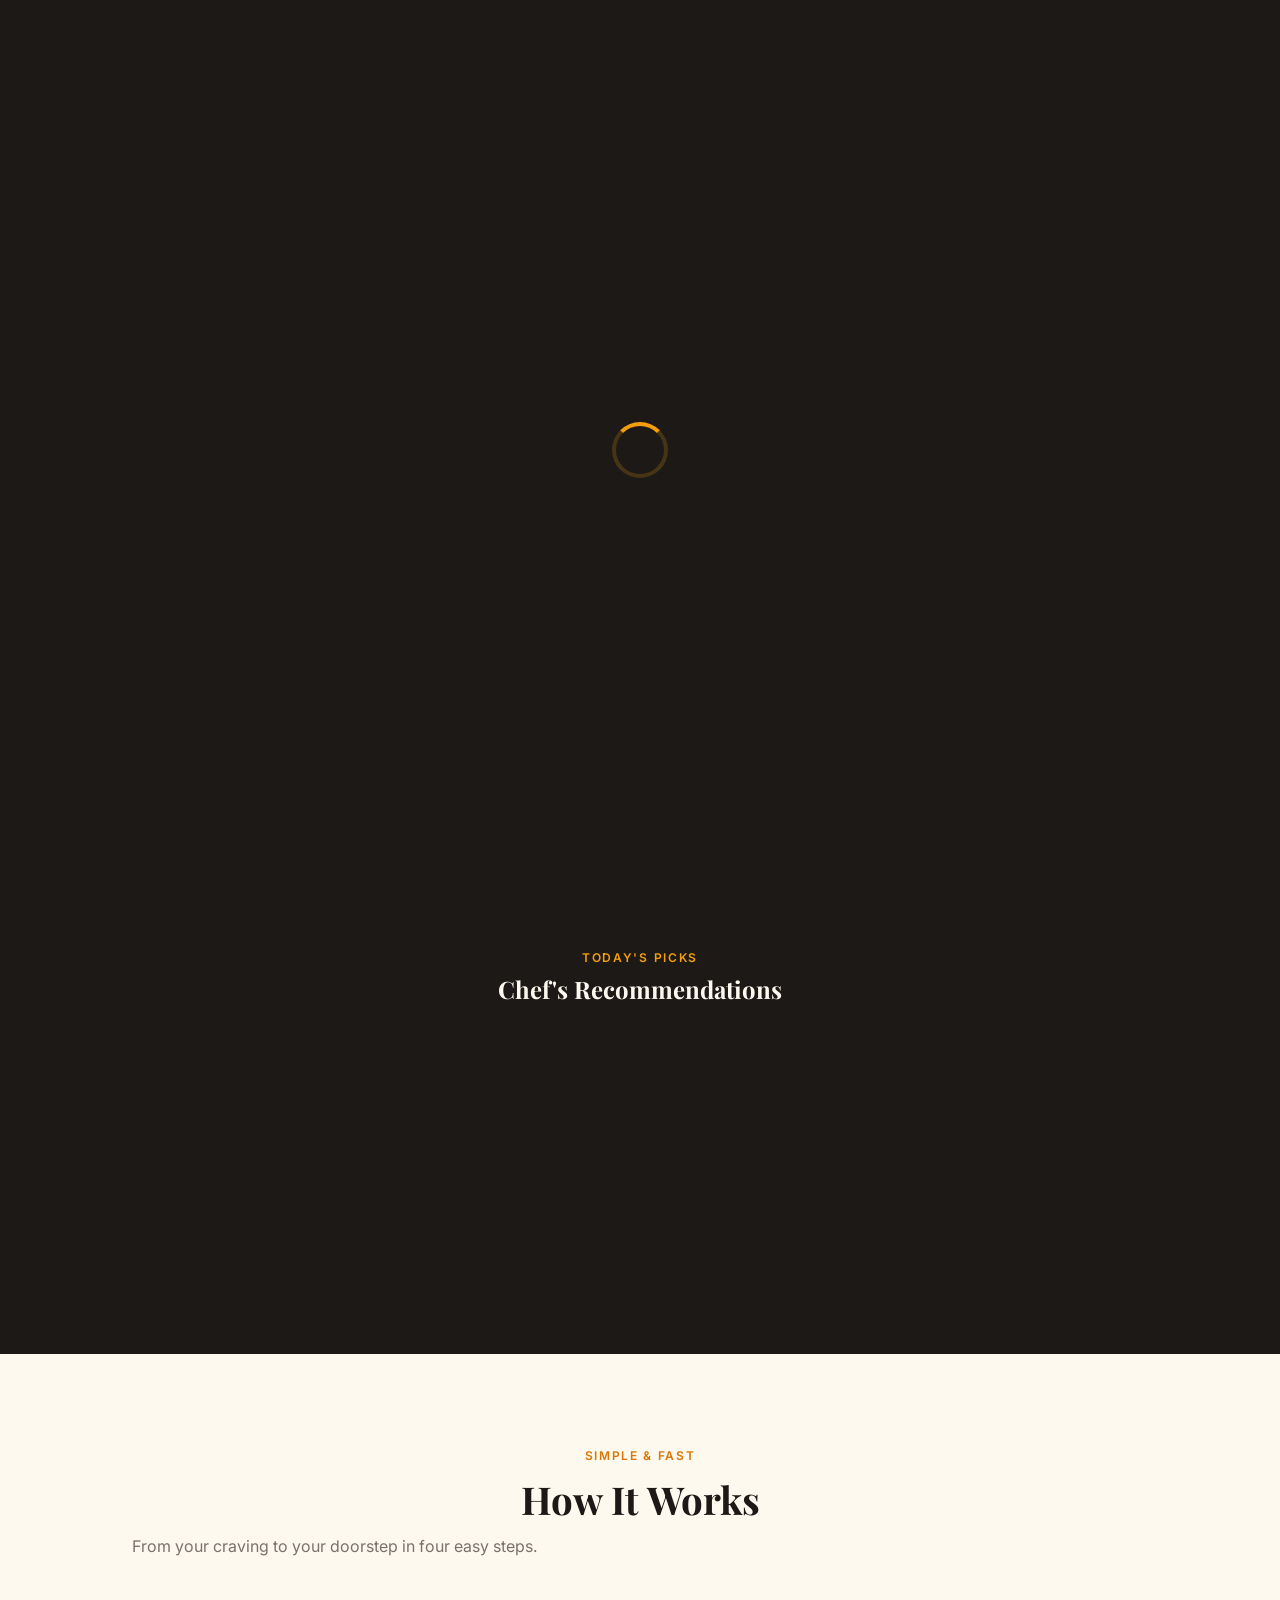
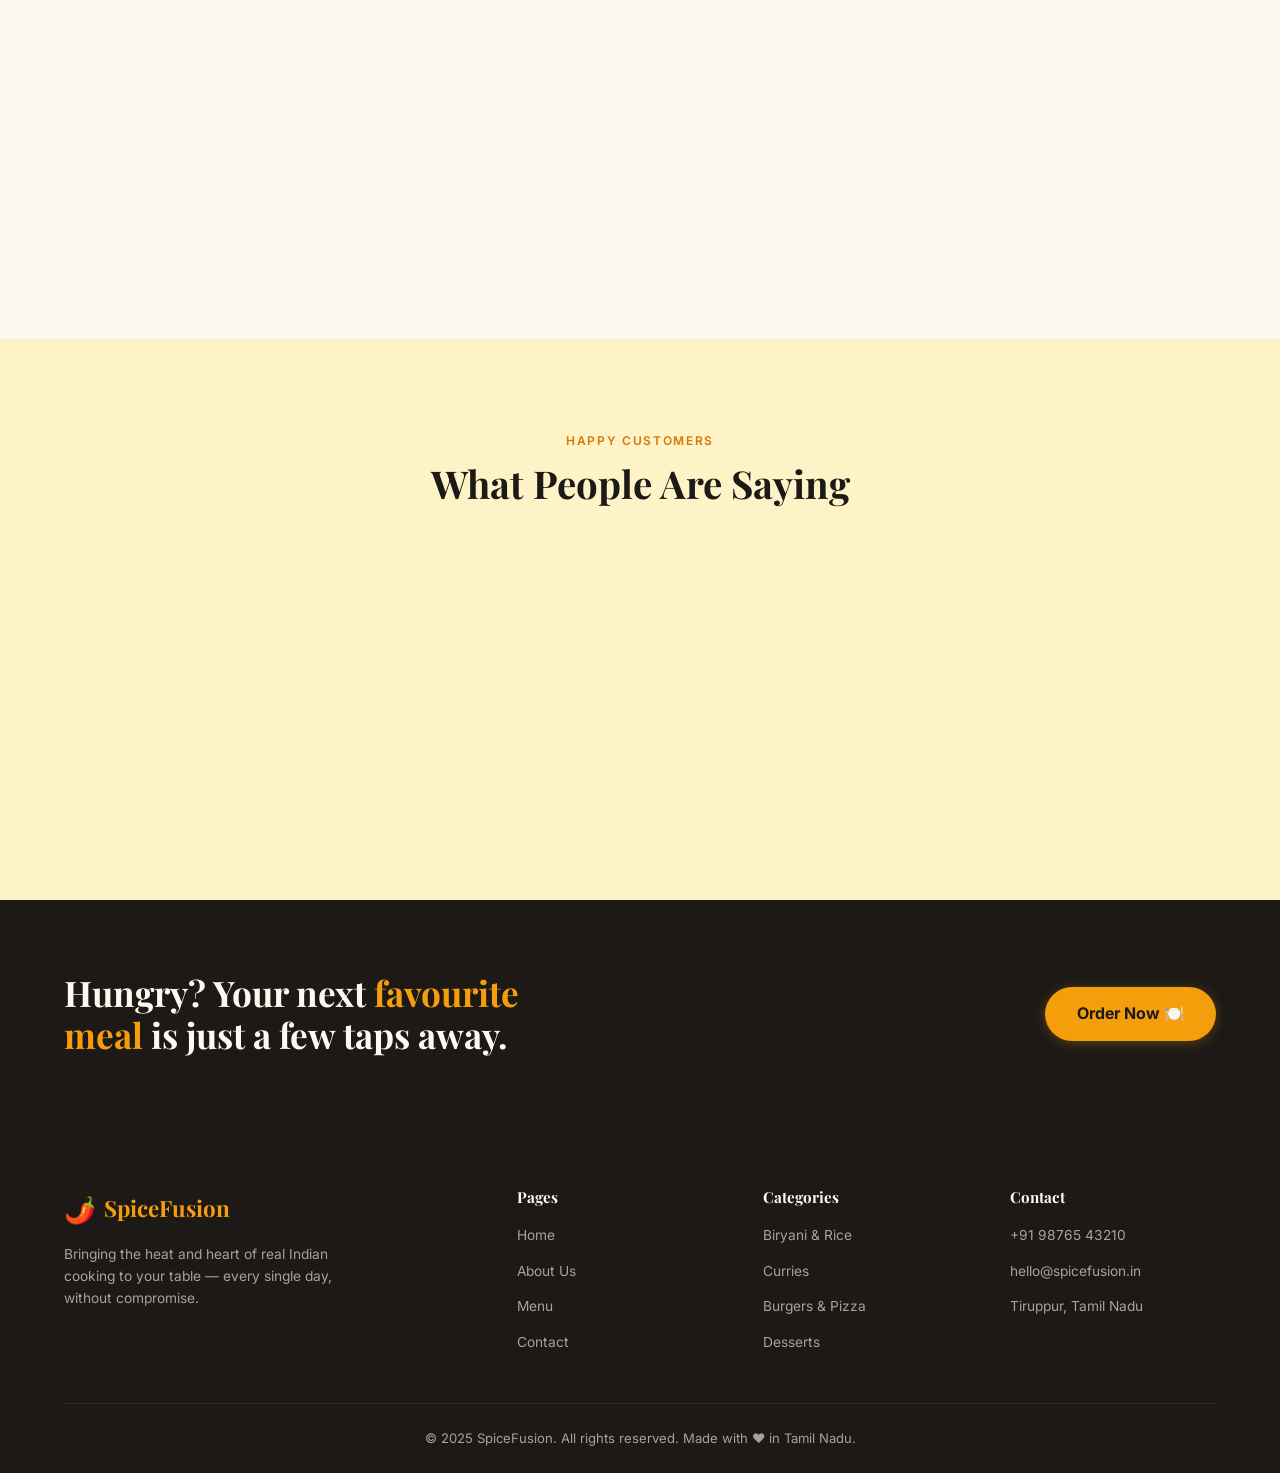
<file: index.html>
<!DOCTYPE html>
<html lang="en">
<head>
  <meta charset="UTF-8"/>
  <meta name="viewport" content="width=device-width, initial-scale=1.0"/>
  <title>SpiceFusion — Fresh Food, Fast Delivery</title>
  <meta name="description" content="SpiceFusion delivers authentic, freshly prepared Indian and fusion cuisine straight to your door. Order online in minutes."/>
  <meta name="keywords" content="food delivery, biryani, pizza, burger, order food online, SpiceFusion"/>
  <link rel="preconnect" href="https://fonts.googleapis.com"/>
  <link rel="preconnect" href="https://fonts.gstatic.com" crossorigin/>
  <link href="https://fonts.googleapis.com/css2?family=Playfair+Display:wght@700&family=Inter:wght@400;500;600;700&display=swap" rel="stylesheet"/>
  <link rel="stylesheet" href="style.css">
</head>
<body>

<!-- Page Loader -->
<div id="page-loader">
  <div class="loader-ring"></div>
</div>

<!-- Navbar -->
<nav class="navbar" role="navigation" aria-label="Main navigation">
  <a href="index.html" class="nav-logo"><span>🌶️</span> SpiceFusion</a>
  <div id="nav-menu">
    <a href="index.html" class="active">Home</a>
    <a href="about.html">About</a>
    <a href="products.html">Menu</a>
    <a href="contact.html">Contact</a>
    <button class="nav-cart-btn" onclick="openCart()" aria-label="Open cart">
      🛒<span class="cart-badge">0</span>
    </button>
  </div>
  <button class="hamburger" id="hamburger" aria-label="Toggle menu" aria-expanded="false">
    <span></span><span></span><span></span>
  </button>
</nav>

<!-- Hero -->
<section class="hero" aria-labelledby="hero-heading">
  <div class="hero-left">
    <div class="hero-eyebrow">🚀 30-min delivery · Free for orders over ₹300</div>
    <h1 id="hero-heading">
      Crafted with <em>Fire</em>,<br>Delivered with <em>Love</em>
    </h1>
    <p class="hero-sub">
      Restaurant-quality Indian and fusion dishes made fresh in our kitchen, delivered hot to your door within 30 minutes.
    </p>
    <div class="hero-ctas">
      <a href="products.html" class="btn-primary">🍽️ Explore Menu</a>
      <a href="about.html" class="btn-secondary">Our Story</a>
    </div>
    <div class="hero-stats">
      <div>
        <span class="hero-stat-val">50k+</span>
        <span class="hero-stat-label">Happy Customers</span>
      </div>
      <div>
        <span class="hero-stat-val">120+</span>
        <span class="hero-stat-label">Dishes Available</span>
      </div>
      <div>
        <span class="hero-stat-val">4.9★</span>
        <span class="hero-stat-label">Average Rating</span>
      </div>
    </div>
  </div>
  <div class="hero-right">
    <div class="hero-food-bg"></div>
    <div class="hero-food-strip" aria-hidden="true">
      <span>🍕</span><span>🍛</span><span>🍔</span><span>🌮</span>
      <span>🍜</span><span>🥗</span><span>🍣</span><span>🥘</span>
      <span>🍱</span><span>🌯</span><span>🥙</span><span>🍲</span>
      <span>🫕</span><span>🥞</span><span>🍟</span><span>🍫</span>
      <span>🥭</span><span>🍚</span><span>🫓</span><span>🍤</span>
    </div>
    <div class="hero-bowl" aria-hidden="true">🍛</div>
    <div class="hero-badge" aria-hidden="true">
      <span>⚡</span> 30 min avg delivery
    </div>
  </div>
</section>

<!-- Featured Dishes -->
<section class="featured-strip" aria-label="Featured dishes">
  <span class="eyebrow">Today's Picks</span>
  <h2>Chef's Recommendations</h2>
  <div class="featured-grid" id="featured-grid">
    <a href="products.html" class="featured-card animate-on-scroll">
      <span class="fc-emoji">🍚</span>
      <h3>Chicken Biryani</h3>
      <p>Slow-cooked aromatic basmati with tender spiced chicken</p>
      <span class="fc-price">₹220</span>
    </a>
    <a href="products.html" class="featured-card animate-on-scroll">
      <span class="fc-emoji">🍕</span>
      <h3>Margherita Pizza</h3>
      <p>Thin crust, San Marzano tomato, fresh mozzarella</p>
      <span class="fc-price">₹250</span>
    </a>
    <a href="products.html" class="featured-card animate-on-scroll">
      <span class="fc-emoji">🍔</span>
      <h3>Crispy Veg Burger</h3>
      <p>Golden patty, fresh veggies, house burger sauce</p>
      <span class="fc-price">₹120</span>
    </a>
    <a href="products.html" class="featured-card animate-on-scroll">
      <span class="fc-emoji">🍫</span>
      <h3>Chocolate Lava Cake</h3>
      <p>Warm molten centre, vanilla ice cream</p>
      <span class="fc-price">₹140</span>
    </a>
  </div>
</section>

<!-- How it Works -->
<section class="section" aria-labelledby="how-heading">
  <div class="section-header section-center">
    <span class="eyebrow">Simple & Fast</span>
    <h2 id="how-heading">How It Works</h2>
    <p>From your craving to your doorstep in four easy steps.</p>
  </div>
  <div class="how-grid">
    <div class="how-card animate-on-scroll">
      <span class="how-icon">🔍</span>
      <h3>Browse the Menu</h3>
      <p>Explore 120+ dishes across 9 categories. Search by name or filter by taste.</p>
    </div>
    <div class="how-card animate-on-scroll">
      <span class="how-icon">🛒</span>
      <h3>Add to Cart</h3>
      <p>Pick your favourites, adjust quantities, and build your perfect meal.</p>
    </div>
    <div class="how-card animate-on-scroll">
      <span class="how-icon">📋</span>
      <h3>Place Your Order</h3>
      <p>Enter your details, confirm, and get a unique Order ID instantly.</p>
    </div>
    <div class="how-card animate-on-scroll">
      <span class="how-icon">🚀</span>
      <h3>Track & Receive</h3>
      <p>Watch real-time status updates. We notify you the moment it's ready!</p>
    </div>
  </div>
</section>

<!-- Testimonials -->
<section class="section testimonials" aria-labelledby="testi-heading">
  <div class="section-header section-center">
    <span class="eyebrow">Happy Customers</span>
    <h2 id="testi-heading">What People Are Saying</h2>
  </div>
  <div class="testi-grid">
    <div class="testi-card animate-on-scroll">
      <div class="testi-stars">★★★★★</div>
      <p class="testi-text">"The Chicken Biryani is absolutely heavenly. Perfectly spiced, generous portion, and arrived piping hot. My weekly ritual now!"</p>
      <div class="testi-author">
        <div class="testi-avatar">👩</div>
        <div>
          <div class="testi-name">Priya Shankar</div>
          <div class="testi-loc">Tiruppur, Tamil Nadu</div>
        </div>
      </div>
    </div>
    <div class="testi-card animate-on-scroll">
      <div class="testi-stars">★★★★★</div>
      <p class="testi-text">"Fastest delivery I've ever experienced. The Paneer Tikka Masala was restaurant-quality — creamy, rich, and utterly satisfying."</p>
      <div class="testi-author">
        <div class="testi-avatar">👨</div>
        <div>
          <div class="testi-name">Arjun Mehta</div>
          <div class="testi-loc">Coimbatore, Tamil Nadu</div>
        </div>
      </div>
    </div>
    <div class="testi-card animate-on-scroll">
      <div class="testi-stars">★★★★☆</div>
      <p class="testi-text">"The Chocolate Lava Cake deserves a standing ovation. Ordered it three times this week already. SpiceFusion is dangerous for my wallet!"</p>
      <div class="testi-author">
        <div class="testi-avatar">👩‍💼</div>
        <div>
          <div class="testi-name">Kavitha Rajan</div>
          <div class="testi-loc">Chennai, Tamil Nadu</div>
        </div>
      </div>
    </div>
  </div>
</section>

<!-- CTA Banner -->
<section class="cta-banner" aria-label="Call to action">
  <h2>Hungry? Your next <em>favourite meal</em> is just a few taps away.</h2>
  <a href="products.html" class="btn-primary" style="font-size:1rem; padding:14px 32px;">Order Now 🍽️</a>
</section>

<!-- Footer -->
<footer role="contentinfo">
  <div class="footer-grid">
    <div class="footer-brand">
      <div class="nav-logo"><span>🌶️</span> SpiceFusion</div>
      <p>Bringing the heat and heart of real Indian cooking to your table — every single day, without compromise.</p>
    </div>
    <div class="footer-col">
      <h4>Pages</h4>
      <ul>
        <li><a href="index.html">Home</a></li>
        <li><a href="about.html">About Us</a></li>
        <li><a href="products.html">Menu</a></li>
        <li><a href="contact.html">Contact</a></li>
      </ul>
    </div>
    <div class="footer-col">
      <h4>Categories</h4>
      <ul>
        <li><a href="products.html">Biryani & Rice</a></li>
        <li><a href="products.html">Curries</a></li>
        <li><a href="products.html">Burgers & Pizza</a></li>
        <li><a href="products.html">Desserts</a></li>
      </ul>
    </div>
    <div class="footer-col">
      <h4>Contact</h4>
      <ul>
        <li><a href="tel:+919876543210">+91 98765 43210</a></li>
        <li><a href="mailto:hello@spicefusion.in">hello@spicefusion.in</a></li>
        <li><a href="#">Tiruppur, Tamil Nadu</a></li>
      </ul>
    </div>
  </div>
  <div class="footer-bottom">
    <p>© 2025 SpiceFusion. All rights reserved. Made with ❤️ in Tamil Nadu.</p>
  </div>
</footer>

<!-- Cart Modal -->
<div class="modal-overlay" id="cart-modal" role="dialog" aria-modal="true" aria-label="Shopping cart">
  <div class="modal-box">
    <div class="modal-header">
      <h3>🛒 Your Cart</h3>
      <button class="modal-close" onclick="closeCart()" aria-label="Close cart">✕</button>
    </div>
    <div class="modal-body" id="cart-items"></div>
    <div class="cart-footer">
      <div class="cart-total-row">
        <span>Total</span>
        <span id="cart-total">₹0</span>
      </div>
      <form class="checkout-form" id="checkout-form">
        <input id="cust-name" type="text" placeholder="Your Name *" required/>
        <input id="cust-phone" type="tel" placeholder="Phone Number *" required/>
        <input id="cust-address" type="text" placeholder="Delivery Address *" required/>
        <button type="submit" class="btn-primary" style="justify-content:center; width:100%;">Place Order 🚀</button>
      </form>
    </div>
  </div>
</div>

<!-- Order Confirmation Modal -->
<div class="modal-overlay" id="order-modal" role="dialog" aria-modal="true" aria-label="Order confirmation">
  <div class="modal-box">
    <div class="modal-header">
      <h3>Order Placed!</h3>
      <button class="modal-close" onclick="closeOrderModal()" aria-label="Close">✕</button>
    </div>
    <div class="order-confirm-body">
      <span class="oc-emoji">🎉</span>
      <h3>Order Confirmed!</h3>
      <p>Your order has been received. Track your status below.</p>
      <div class="order-id-display" id="confirm-order-id">—</div>
      <div id="ready-notification" class="hidden">
        🎉 Your order is ready for pickup/delivery!
      </div>
      <div class="order-status-row">
        <span>Current Status</span>
        <span id="order-status-text" data-status="pending">Pending</span>
      </div>
      <button class="btn-primary" onclick="closeOrderModal()" style="justify-content:center; width:100%;">Done</button>
    </div>
  </div>
</div>

<script type="module" src="app.js"></script>
</body>
</html>
</file>
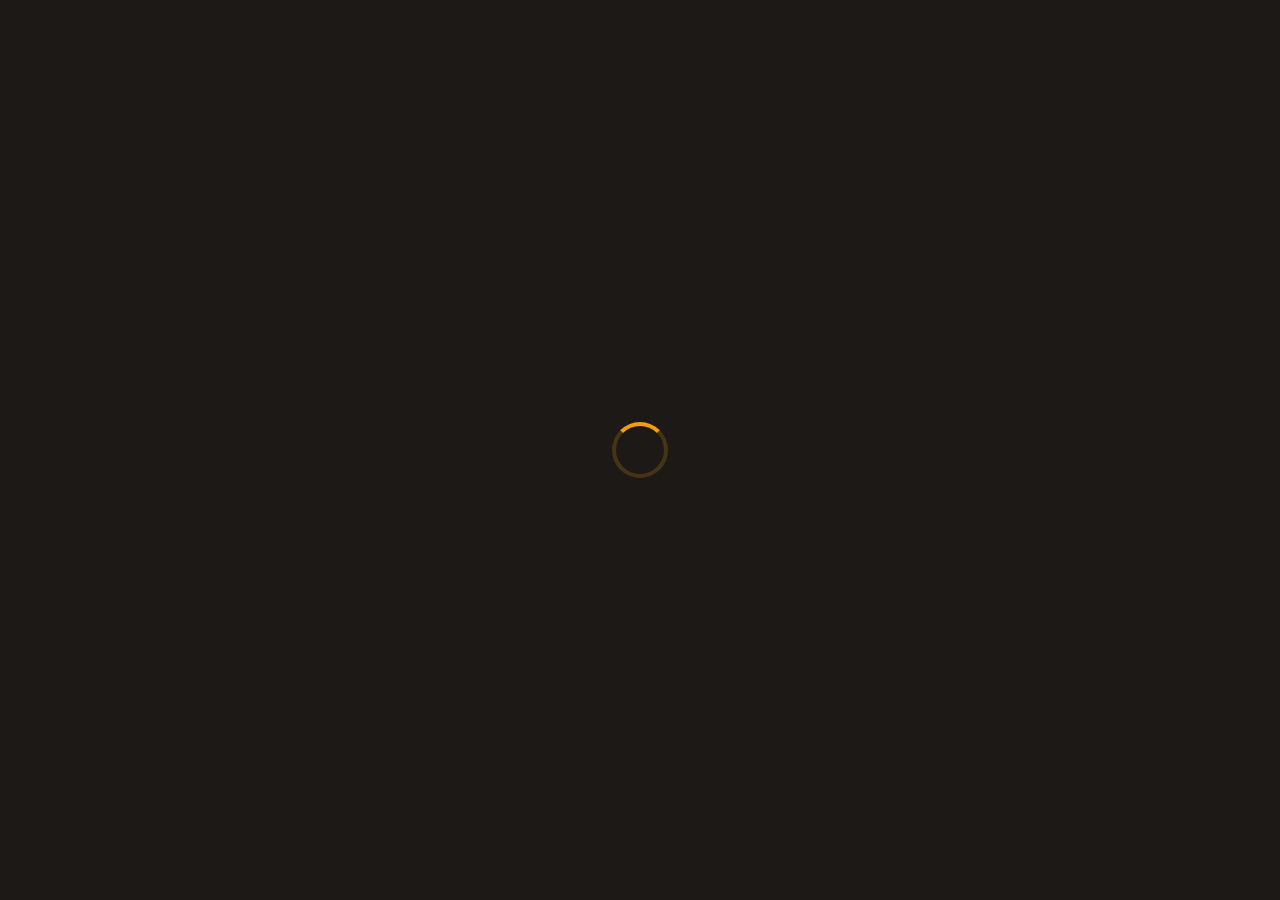
<file: admin-dashboard.html>
<!DOCTYPE html>
<html lang="en">
<head>
  <meta charset="UTF-8"/>
  <meta name="viewport" content="width=device-width, initial-scale=1.0"/>
  <title>Admin Dashboard — SpiceFusion</title>
  <meta name="robots" content="noindex, nofollow"/>
  <link rel="preconnect" href="https://fonts.googleapis.com"/>
  <link rel="preconnect" href="https://fonts.gstatic.com" crossorigin/>
  <link href="https://fonts.googleapis.com/css2?family=Playfair+Display:wght@700&family=Inter:wght@400;500;600;700&display=swap" rel="stylesheet"/>
  <link rel="stylesheet" href="style.css">
</head>
<body>
<div id="page-loader"><div class="loader-ring"></div></div>

<!-- Top Bar -->
<header class="admin-topbar">
  <div class="al-logo-sm"><span>🌶️</span> SpiceFusion Admin</div>
  <div class="admin-user">
    <span id="admin-email-display"></span>
    <button id="logout-btn">Sign Out</button>
  </div>
</header>

<!-- Dashboard shell -->
<div class="admin-dashboard" id="admin-dashboard">

  <!-- Sidebar / Tabs -->
  <nav class="admin-sidebar" aria-label="Admin navigation">
    <div class="admin-sidebar-title">Dashboard</div>
    <button class="admin-tab active" data-panel="panel-orders">
      <span class="tab-icon">📋</span> Orders
    </button>
    <button class="admin-tab" data-panel="panel-products">
      <span class="tab-icon">🍽️</span> Products
    </button>
    <button class="admin-tab" data-panel="panel-messages">
      <span class="tab-icon">✉️</span> Messages
    </button>
  </nav>

  <!-- Main Content -->
  <main class="admin-content">

    <!-- ── Orders Panel ── -->
    <section class="admin-panel active" id="panel-orders">
      <div class="admin-panel-header">
        <h2>Customer Orders</h2>
        <span style="color:var(--mid); font-size:0.85rem;">Live updates — refreshes automatically</span>
      </div>
      <div class="admin-stat-row">
        <div class="admin-stat-card">
          <div class="asc-val" id="orders-count">—</div>
          <div class="asc-label">Total Orders</div>
        </div>
      </div>
      <div class="orders-table-wrap">
        <table>
          <thead>
            <tr>
              <th>Order ID</th>
              <th>Customer</th>
              <th>Phone</th>
              <th>Items</th>
              <th>Total</th>
              <th>Status</th>
              <th>Update</th>
            </tr>
          </thead>
          <tbody id="orders-tbody">
            <tr><td colspan="7" class="empty-row">Loading orders…</td></tr>
          </tbody>
        </table>
      </div>
    </section>

    <!-- ── Products Panel ── -->
    <section class="admin-panel" id="panel-products">
      <div class="admin-panel-header">
        <h2>Products</h2>
        <button class="btn-primary" onclick="openAddProduct()" style="font-size:0.85rem; padding:10px 18px;">+ Add Product</button>
      </div>
      <div class="admin-stat-row">
        <div class="admin-stat-card">
          <div class="asc-val" id="products-count">—</div>
          <div class="asc-label">Total Products</div>
        </div>
      </div>
      <div id="products-admin-list">
        <p class="empty-row">Loading products…</p>
      </div>
    </section>

    <!-- ── Messages Panel ── -->
    <section class="admin-panel" id="panel-messages">
      <div class="admin-panel-header">
        <h2>Contact Messages</h2>
        <span style="color:var(--mid); font-size:0.85rem;"><span id="messages-count">0</span> total</span>
      </div>
      <div id="messages-list">
        <p class="empty-row">Loading messages…</p>
      </div>
    </section>

  </main>
</div>

<!-- Add/Edit Product Modal -->
<div class="modal-overlay" id="product-modal" role="dialog" aria-modal="true" aria-label="Product editor">
  <div class="modal-box">
    <div class="modal-header">
      <h3 id="pm-title">Add Product</h3>
      <button class="modal-close" onclick="closeProductModal()">✕</button>
    </div>
    <form class="pm-form" id="product-form">
      <div>
        <label for="pm-name">Product Name *</label>
        <input type="text" id="pm-name" placeholder="e.g. Chicken Biryani" required/>
      </div>
      <div>
        <label for="pm-category">Category *</label>
        <select id="pm-category" required>
          <option value="">Select category</option>
          <option>Rice</option>
          <option>Curry</option>
          <option>Burgers</option>
          <option>Pizza</option>
          <option>Snacks</option>
          <option>Breakfast</option>
          <option>Desserts</option>
          <option>Drinks</option>
          <option>Breads</option>
        </select>
      </div>
      <div>
        <label for="pm-price">Price (₹) *</label>
        <input type="number" id="pm-price" placeholder="e.g. 220" min="1" required/>
      </div>
      <div>
        <label for="pm-description">Description *</label>
        <textarea id="pm-description" rows="3" placeholder="Short description of the dish…" required></textarea>
      </div>
      <div>
        <label for="pm-emoji">Emoji Icon</label>
        <input type="text" id="pm-emoji" placeholder="e.g. 🍚" maxlength="4"/>
      </div>
      <div>
        <label for="pm-imageUrl">Image URL (optional)</label>
        <input type="url" id="pm-imageUrl" placeholder="https://example.com/image.jpg"/>
      </div>
      <button type="submit" class="btn-primary" style="justify-content:center;">Save Product</button>
    </form>
  </div>
</div>

<script type="module" src="admin.js"></script>
</body>
</html>
</file>
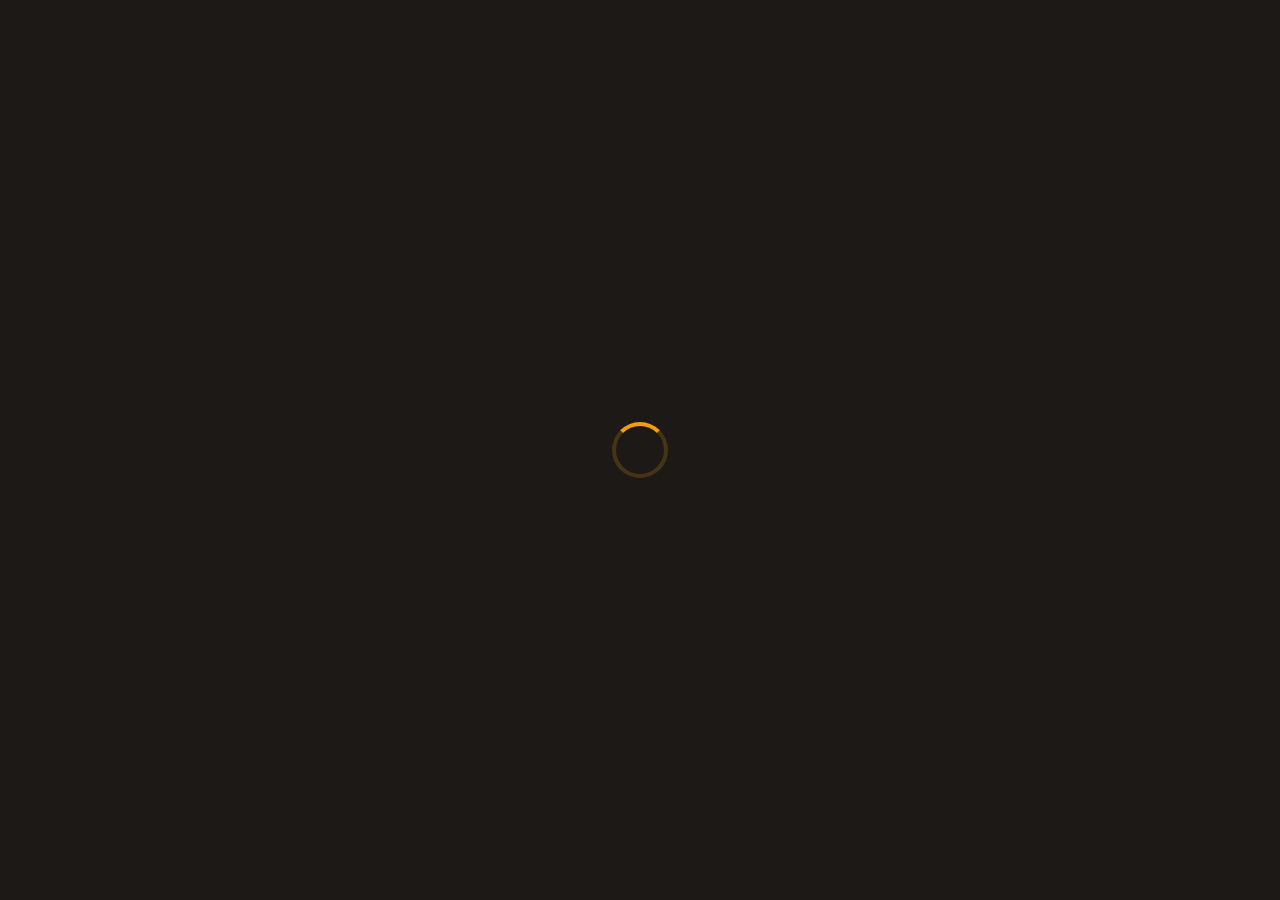
<file: admin-login.html>
<!DOCTYPE html>
<html lang="en">
<head>
  <meta charset="UTF-8"/>
  <meta name="viewport" content="width=device-width, initial-scale=1.0"/>
  <title>Admin Login — SpiceFusion</title>
  <!-- Intentionally no SEO meta: admin page should not be indexed -->
  <meta name="robots" content="noindex, nofollow"/>
  <link rel="preconnect" href="https://fonts.googleapis.com"/>
  <link rel="preconnect" href="https://fonts.gstatic.com" crossorigin/>
  <link href="https://fonts.googleapis.com/css2?family=Playfair+Display:wght@700&family=Inter:wght@400;500;600;700&display=swap" rel="stylesheet"/>
  <link rel="stylesheet" href="style.css">
</head>
<body>
<div id="page-loader"><div class="loader-ring"></div></div>

<main class="admin-login-page">
  <div class="admin-login-card">
    <div class="al-logo">🌶️</div>
    <h2>Admin Portal</h2>
    <p>SpiceFusion — Staff Access Only</p>

    <form class="al-form" id="admin-login-form" novalidate>
      <div>
        <label for="admin-email">Email Address</label>
        <input type="email" id="admin-email" placeholder="admin@spicefusion.in" autocomplete="username" required/>
      </div>
      <div>
        <label for="admin-password">Password</label>
        <input type="password" id="admin-password" placeholder="••••••••" autocomplete="current-password" required/>
      </div>
      <span id="login-error"></span>
      <button type="submit" class="btn-primary">Login →</button>
    </form>

    <p class="admin-hint">
      Set up an admin user in Firebase Authentication.<br/>
      Then enter those credentials above.
    </p>
  </div>
</main>

<script type="module" src="admin.js"></script>
</body>
</html>
</file>
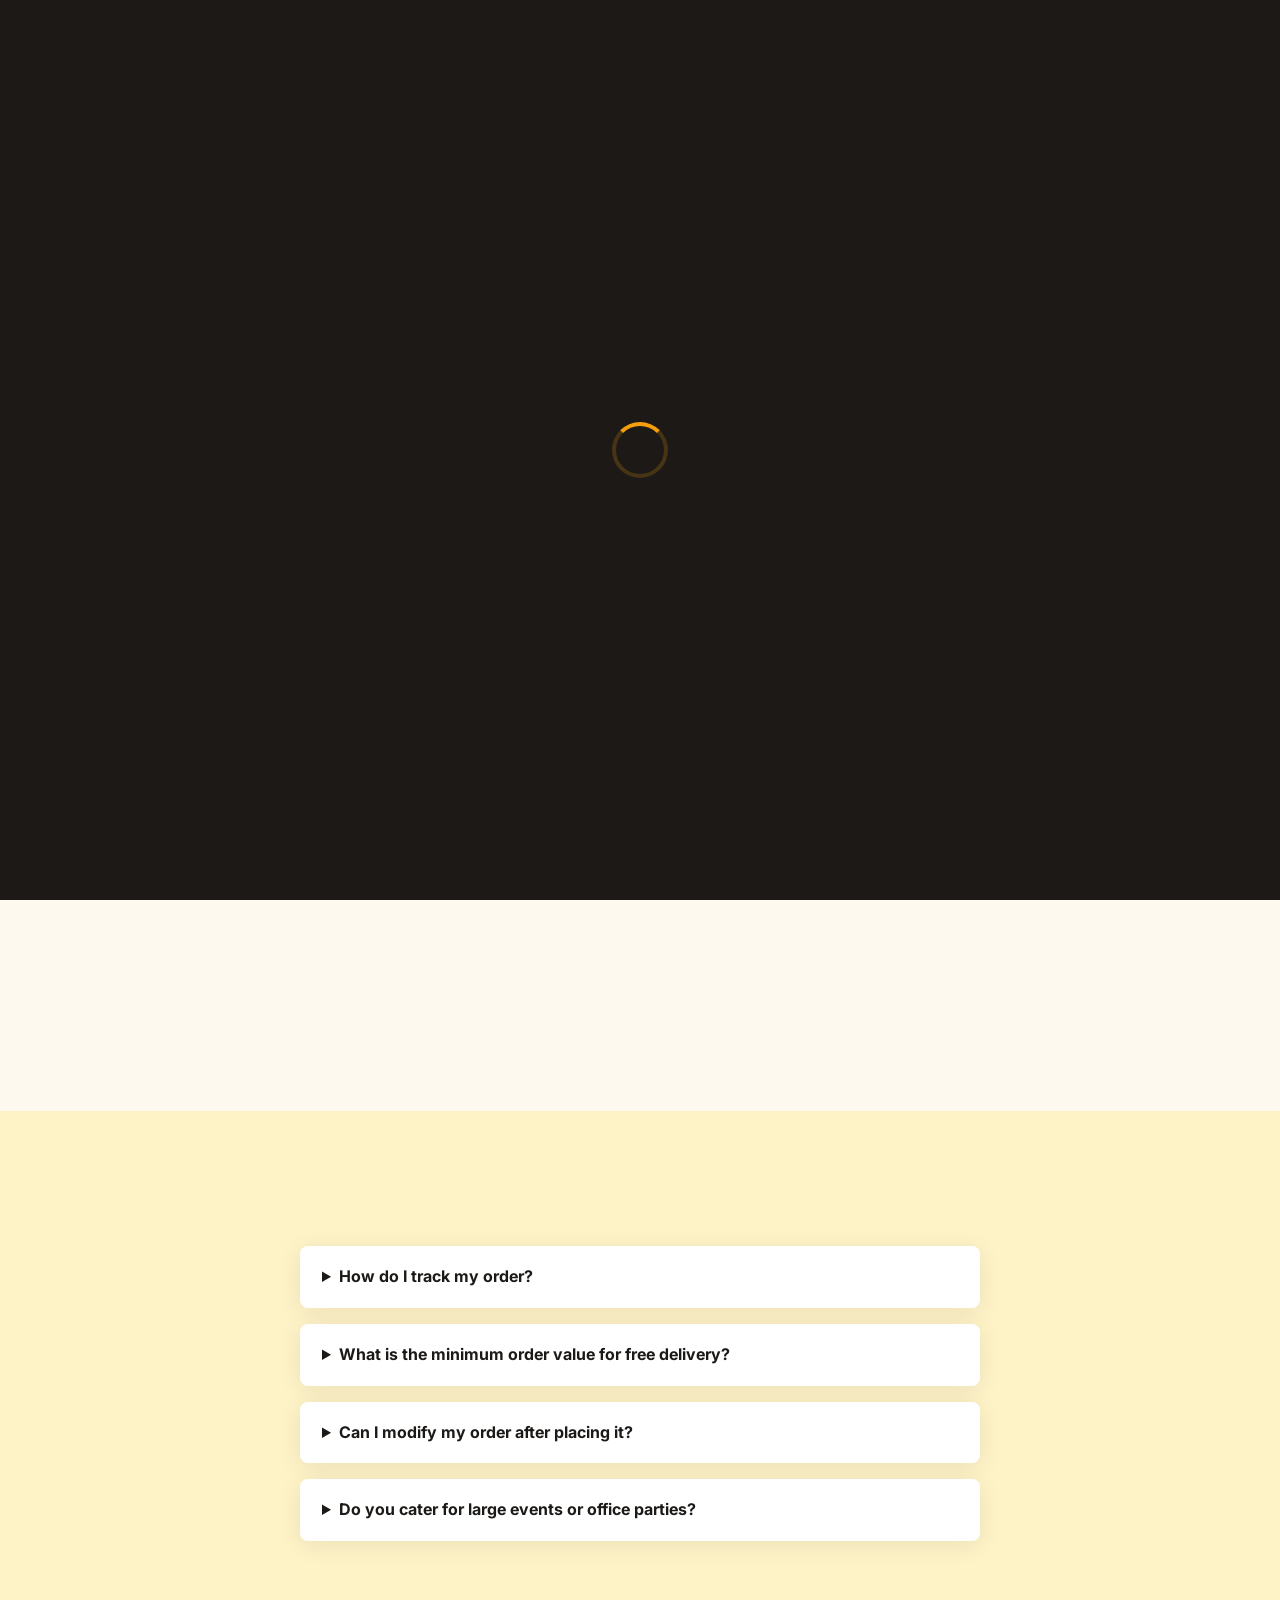
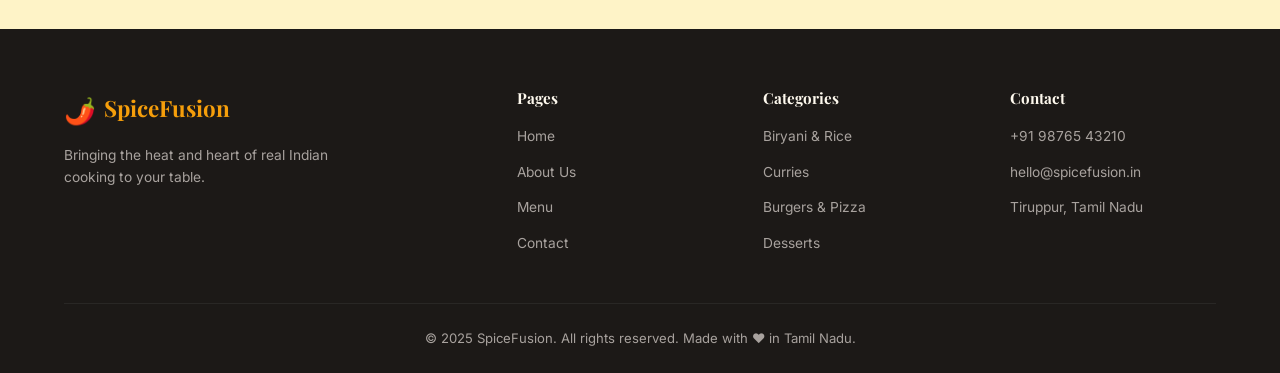
<file: contact.html>
<!DOCTYPE html>
<html lang="en">
<head>
  <meta charset="UTF-8"/>
  <meta name="viewport" content="width=device-width, initial-scale=1.0"/>
  <title>Contact Us — SpiceFusion</title>
  <meta name="description" content="Get in touch with SpiceFusion. Questions, feedback, or just want to say hi — we'd love to hear from you."/>
  <link rel="preconnect" href="https://fonts.googleapis.com"/>
  <link rel="preconnect" href="https://fonts.gstatic.com" crossorigin/>
  <link href="https://fonts.googleapis.com/css2?family=Playfair+Display:wght@700&family=Inter:wght@400;500;600;700&display=swap" rel="stylesheet"/>
  <link rel="stylesheet" href="style.css">
</head>
<body>

<div id="page-loader"><div class="loader-ring"></div></div>

<!-- Navbar -->
<nav class="navbar">
  <a href="index.html" class="nav-logo"><span>🌶️</span> SpiceFusion</a>
  <div id="nav-menu">
    <a href="index.html">Home</a>
    <a href="about.html">About</a>
    <a href="products.html">Menu</a>
    <a href="contact.html" class="active">Contact</a>
    <button class="nav-cart-btn" onclick="openCart()" aria-label="Open cart">
      🛒<span class="cart-badge">0</span>
    </button>
  </div>
  <button class="hamburger" id="hamburger" aria-label="Toggle menu">
    <span></span><span></span><span></span>
  </button>
</nav>

<!-- Page Hero -->
<div class="page-hero">
  <span class="eyebrow">Get in Touch</span>
  <h1>We'd Love to Hear From You</h1>
  <p>Feedback, partnership enquiries, or just a kind word — our team reads every message.</p>
</div>

<!-- Contact Layout -->
<section class="section">
  <div class="contact-layout">
    <!-- Left: Contact Info -->
    <div class="contact-info animate-on-scroll">
      <span class="eyebrow">Reach Out</span>
      <h2>Let's Start a Conversation</h2>
      <p>
        Whether you have a question about an order, want to partner with us, or simply want to share a review — we're here and we reply within 2 hours during business hours.
      </p>

      <div class="contact-detail">
        <span class="cd-icon">📍</span>
        <div class="cd-text">
          <strong>Our Kitchen</strong>
          <span>14, Industrial Estate, Tiruppur — 641 604, Tamil Nadu, India</span>
        </div>
      </div>

      <div class="contact-detail">
        <span class="cd-icon">📞</span>
        <div class="cd-text">
          <strong>Phone</strong>
          <span>+91 98765 43210 (Mon–Sat, 9 AM–9 PM)</span>
        </div>
      </div>

      <div class="contact-detail">
        <span class="cd-icon">📧</span>
        <div class="cd-text">
          <strong>Email</strong>
          <span>hello@spicefusion.in</span>
        </div>
      </div>

      <div class="contact-detail">
        <span class="cd-icon">⏰</span>
        <div class="cd-text">
          <strong>Delivery Hours</strong>
          <span>Every day · 11 AM – 11 PM</span>
        </div>
      </div>

      <div class="contact-detail">
        <span class="cd-icon">🚚</span>
        <div class="cd-text">
          <strong>Delivery Zone</strong>
          <span>Tiruppur city & Coimbatore (within 20 km)</span>
        </div>
      </div>
    </div>

    <!-- Right: Form -->
    <div class="contact-form-wrap animate-on-scroll">
      <h3 style="font-size:1.3rem; margin-bottom:6px;">Send Us a Message</h3>
      <p style="color:var(--mid); font-size:0.88rem; margin-bottom:24px;">All fields are required. We reply within 2 business hours.</p>

      <form id="contact-form" novalidate>
        <div class="form-group">
          <label for="cf-name">Full Name</label>
          <input type="text" id="cf-name" name="name" placeholder="e.g. Priya Shankar" autocomplete="name"/>
          <span class="field-err-msg" id="cf-name-err"></span>
        </div>

        <div class="form-group">
          <label for="cf-email">Email Address</label>
          <input type="email" id="cf-email" name="email" placeholder="e.g. priya@example.com" autocomplete="email"/>
          <span class="field-err-msg" id="cf-email-err"></span>
        </div>

        <div class="form-group">
          <label for="cf-message">Your Message</label>
          <textarea id="cf-message" name="message" rows="5" placeholder="Tell us what's on your mind…"></textarea>
          <span class="field-err-msg" id="cf-message-err"></span>
        </div>

        <button type="submit" class="btn-primary" style="width:100%; justify-content:center; font-size:0.95rem; padding:13px;">
          Send Message ✉️
        </button>
      </form>
    </div>
  </div>
</section>

<!-- FAQ -->
<section class="section" style="background: var(--cream-2); padding-top: 0;">
  <div class="section-header section-center animate-on-scroll">
    <span class="eyebrow">Quick Answers</span>
    <h2>Frequently Asked Questions</h2>
  </div>
  <div style="max-width:680px; margin: 0 auto; display:flex; flex-direction:column; gap:16px;">
    <details style="background:#fff; border-radius:var(--radius-sm); padding:18px 22px; box-shadow:var(--shadow);">
      <summary style="font-weight:700; cursor:pointer;">How do I track my order?</summary>
      <p style="margin-top:10px; color:var(--mid); font-size:0.88rem;">After placing your order you'll see an Order ID and a live status screen. Once an admin updates the status, your screen refreshes automatically — no need to reload!</p>
    </details>
    <details style="background:#fff; border-radius:var(--radius-sm); padding:18px 22px; box-shadow:var(--shadow);">
      <summary style="font-weight:700; cursor:pointer;">What is the minimum order value for free delivery?</summary>
      <p style="margin-top:10px; color:var(--mid); font-size:0.88rem;">Free delivery on all orders above ₹300. For orders below ₹300, a nominal ₹30 delivery charge applies.</p>
    </details>
    <details style="background:#fff; border-radius:var(--radius-sm); padding:18px 22px; box-shadow:var(--shadow);">
      <summary style="font-weight:700; cursor:pointer;">Can I modify my order after placing it?</summary>
      <p style="margin-top:10px; color:var(--mid); font-size:0.88rem;">Call us within 5 minutes of placing the order and we'll do our best. Once the order status shows "Preparing" we're unable to make changes.</p>
    </details>
    <details style="background:#fff; border-radius:var(--radius-sm); padding:18px 22px; box-shadow:var(--shadow);">
      <summary style="font-weight:700; cursor:pointer;">Do you cater for large events or office parties?</summary>
      <p style="margin-top:10px; color:var(--mid); font-size:0.88rem;">Absolutely! Email us at catering@spicefusion.in with your requirements at least 48 hours in advance and we'll build you a custom menu and quote.</p>
    </details>
  </div>
</section>

<!-- Footer -->
<footer>
  <div class="footer-grid">
    <div class="footer-brand">
      <div class="nav-logo"><span>🌶️</span> SpiceFusion</div>
      <p>Bringing the heat and heart of real Indian cooking to your table.</p>
    </div>
    <div class="footer-col">
      <h4>Pages</h4>
      <ul>
        <li><a href="index.html">Home</a></li>
        <li><a href="about.html">About Us</a></li>
        <li><a href="products.html">Menu</a></li>
        <li><a href="contact.html">Contact</a></li>
      </ul>
    </div>
    <div class="footer-col">
      <h4>Categories</h4>
      <ul>
        <li><a href="products.html">Biryani & Rice</a></li>
        <li><a href="products.html">Curries</a></li>
        <li><a href="products.html">Burgers & Pizza</a></li>
        <li><a href="products.html">Desserts</a></li>
      </ul>
    </div>
    <div class="footer-col">
      <h4>Contact</h4>
      <ul>
        <li><a href="tel:+919876543210">+91 98765 43210</a></li>
        <li><a href="mailto:hello@spicefusion.in">hello@spicefusion.in</a></li>
        <li><a href="#">Tiruppur, Tamil Nadu</a></li>
      </ul>
    </div>
  </div>
  <div class="footer-bottom">
    <p>© 2025 SpiceFusion. All rights reserved. Made with ❤️ in Tamil Nadu.</p>
  </div>
</footer>

<!-- Cart Modal -->
<div class="modal-overlay" id="cart-modal" role="dialog" aria-modal="true">
  <div class="modal-box">
    <div class="modal-header"><h3>🛒 Your Cart</h3><button class="modal-close" onclick="closeCart()">✕</button></div>
    <div class="modal-body" id="cart-items"></div>
    <div class="cart-footer">
      <div class="cart-total-row"><span>Total</span><span id="cart-total">₹0</span></div>
      <form class="checkout-form" id="checkout-form">
        <input id="cust-name" type="text" placeholder="Your Name *" required/>
        <input id="cust-phone" type="tel" placeholder="Phone Number *" required/>
        <input id="cust-address" type="text" placeholder="Delivery Address *" required/>
        <button type="submit" class="btn-primary" style="justify-content:center; width:100%;">Place Order 🚀</button>
      </form>
    </div>
  </div>
</div>
<div class="modal-overlay" id="order-modal" role="dialog" aria-modal="true">
  <div class="modal-box">
    <div class="modal-header"><h3>Order Placed!</h3><button class="modal-close" onclick="closeOrderModal()">✕</button></div>
    <div class="order-confirm-body">
      <span class="oc-emoji">🎉</span>
      <h3>Order Confirmed!</h3>
      <p>Track your order status below.</p>
      <div class="order-id-display" id="confirm-order-id">—</div>
      <div id="ready-notification" class="hidden">🎉 Your order is ready for pickup/delivery!</div>
      <div class="order-status-row"><span>Status</span><span id="order-status-text" data-status="pending">Pending</span></div>
      <button class="btn-primary" onclick="closeOrderModal()" style="justify-content:center; width:100%;">Done</button>
    </div>
  </div>
</div>

<script type="module" src="app.js"></script>
</body>
</html>
</file>
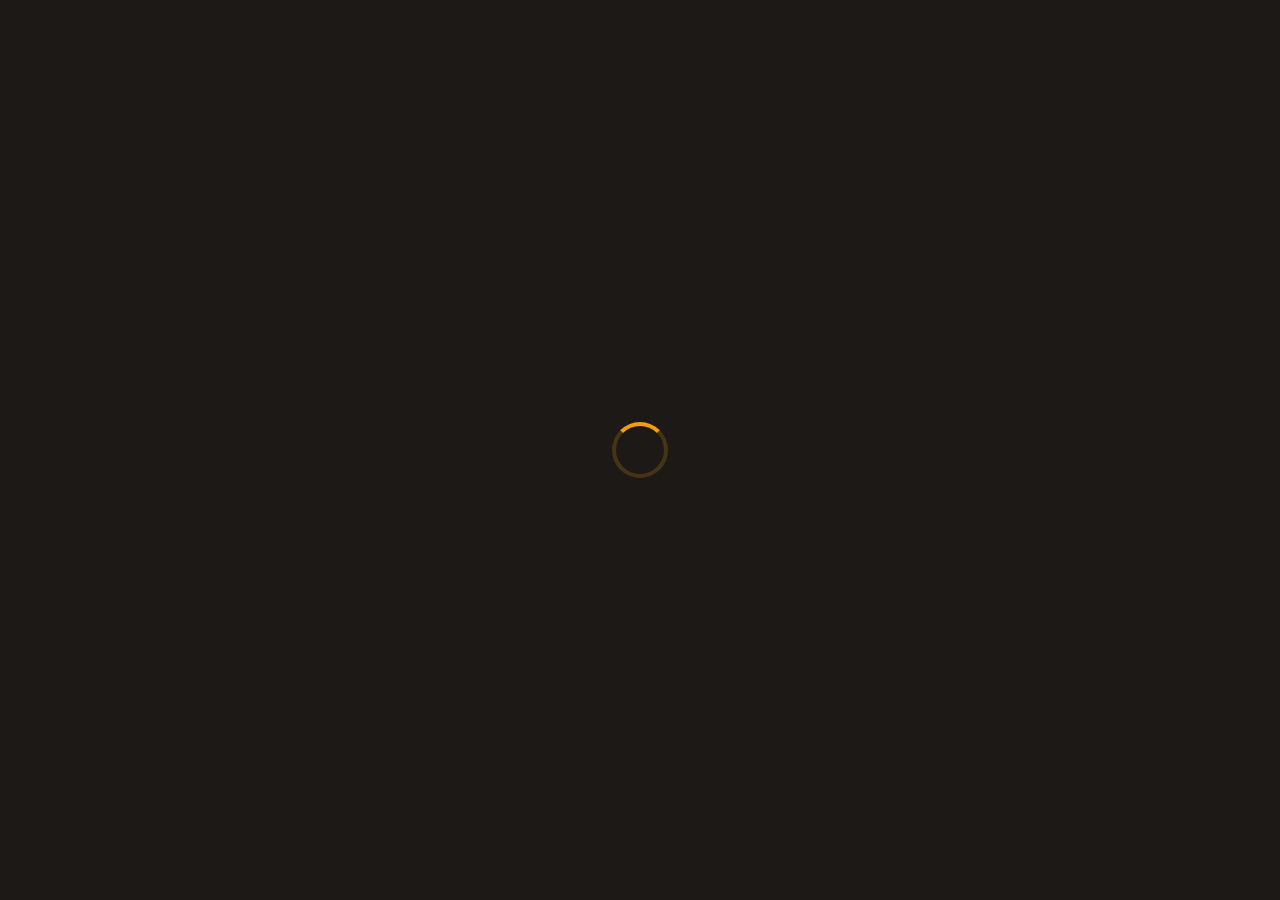
<file: products.html>
<!DOCTYPE html>
<html lang="en">
<head>
  <meta charset="UTF-8"/>
  <meta name="viewport" content="width=device-width, initial-scale=1.0"/>
  <title>Menu — SpiceFusion</title>
  <meta name="description" content="Browse SpiceFusion's full menu — biryani, curries, burgers, pizza, desserts and more. Order online for fast delivery."/>
  <link rel="preconnect" href="https://fonts.googleapis.com"/>
  <link rel="preconnect" href="https://fonts.gstatic.com" crossorigin/>
  <link href="https://fonts.googleapis.com/css2?family=Playfair+Display:wght@700&family=Inter:wght@400;500;600;700&display=swap" rel="stylesheet"/>
  <link rel="stylesheet" href="style.css">
</head>
<body>

<div id="page-loader"><div class="loader-ring"></div></div>

<!-- Navbar -->
<nav class="navbar">
  <a href="index.html" class="nav-logo"><span>🌶️</span> SpiceFusion</a>
  <div id="nav-menu">
    <a href="index.html">Home</a>
    <a href="about.html">About</a>
    <a href="products.html" class="active">Menu</a>
    <a href="contact.html">Contact</a>
    <button class="nav-cart-btn" onclick="openCart()" aria-label="Open cart">
      🛒<span class="cart-badge">0</span>
    </button>
  </div>
  <button class="hamburger" id="hamburger" aria-label="Toggle menu">
    <span></span><span></span><span></span>
  </button>
</nav>

<!-- Page Hero -->
<div class="page-hero">
  <span class="eyebrow">Our Full Menu</span>
  <h1>What Are You Craving Today?</h1>
  <p>From hearty biryanis to light salads — all made fresh, all made with love.</p>
</div>

<!-- Toolbar: Search + Categories -->
<div class="products-toolbar" role="search">
  <div class="search-wrap">
    <svg width="16" height="16" viewBox="0 0 24 24" fill="none" stroke="currentColor" stroke-width="2">
      <circle cx="11" cy="11" r="8"/><path d="m21 21-4.35-4.35"/>
    </svg>
    <input type="text" id="search-input" placeholder="Search dishes…" aria-label="Search dishes"/>
  </div>
  <div class="category-filters" role="group" aria-label="Category filters">
    <button class="cat-btn active" data-cat="All">All</button>
    <button class="cat-btn" data-cat="Rice">Rice</button>
    <button class="cat-btn" data-cat="Curry">Curry</button>
    <button class="cat-btn" data-cat="Burgers">Burgers</button>
    <button class="cat-btn" data-cat="Pizza">Pizza</button>
    <button class="cat-btn" data-cat="Snacks">Snacks</button>
    <button class="cat-btn" data-cat="Breakfast">Breakfast</button>
    <button class="cat-btn" data-cat="Desserts">Desserts</button>
    <button class="cat-btn" data-cat="Drinks">Drinks</button>
    <button class="cat-btn" data-cat="Breads">Breads</button>
  </div>
</div>

<!-- Products Grid -->
<main id="products-grid" aria-label="Food menu" aria-live="polite">
  <!-- Populated by app.js -->
</main>

<!-- Footer -->
<footer>
  <div class="footer-grid">
    <div class="footer-brand">
      <div class="nav-logo"><span>🌶️</span> SpiceFusion</div>
      <p>Bringing the heat and heart of real Indian cooking to your table.</p>
    </div>
    <div class="footer-col">
      <h4>Pages</h4>
      <ul>
        <li><a href="index.html">Home</a></li>
        <li><a href="about.html">About Us</a></li>
        <li><a href="products.html">Menu</a></li>
        <li><a href="contact.html">Contact</a></li>
      </ul>
    </div>
    <div class="footer-col">
      <h4>Categories</h4>
      <ul>
        <li><a href="products.html">Biryani & Rice</a></li>
        <li><a href="products.html">Curries</a></li>
        <li><a href="products.html">Burgers & Pizza</a></li>
        <li><a href="products.html">Desserts</a></li>
      </ul>
    </div>
    <div class="footer-col">
      <h4>Contact</h4>
      <ul>
        <li><a href="tel:+919876543210">+91 98765 43210</a></li>
        <li><a href="mailto:hello@spicefusion.in">hello@spicefusion.in</a></li>
        <li><a href="#">Tiruppur, Tamil Nadu</a></li>
      </ul>
    </div>
  </div>
  <div class="footer-bottom">
    <p>© 2025 SpiceFusion. All rights reserved. Made with ❤️ in Tamil Nadu.</p>
  </div>
</footer>

<!-- Cart Modal -->
<div class="modal-overlay" id="cart-modal" role="dialog" aria-modal="true" aria-label="Shopping cart">
  <div class="modal-box">
    <div class="modal-header">
      <h3>🛒 Your Cart</h3>
      <button class="modal-close" onclick="closeCart()">✕</button>
    </div>
    <div class="modal-body" id="cart-items"></div>
    <div class="cart-footer">
      <div class="cart-total-row"><span>Total</span><span id="cart-total">₹0</span></div>
      <form class="checkout-form" id="checkout-form">
        <input id="cust-name" type="text" placeholder="Your Name *" required/>
        <input id="cust-phone" type="tel" placeholder="Phone Number *" required/>
        <input id="cust-address" type="text" placeholder="Delivery Address *" required/>
        <button type="submit" class="btn-primary" style="justify-content:center; width:100%;">Place Order 🚀</button>
      </form>
    </div>
  </div>
</div>

<!-- Order Confirmation Modal -->
<div class="modal-overlay" id="order-modal" role="dialog" aria-modal="true">
  <div class="modal-box">
    <div class="modal-header"><h3>Order Placed!</h3><button class="modal-close" onclick="closeOrderModal()">✕</button></div>
    <div class="order-confirm-body">
      <span class="oc-emoji">🎉</span>
      <h3>Order Confirmed!</h3>
      <p>Track your order status in real time below.</p>
      <div class="order-id-display" id="confirm-order-id">—</div>
      <div id="ready-notification" class="hidden">🎉 Your order is ready for pickup/delivery!</div>
      <div class="order-status-row"><span>Current Status</span><span id="order-status-text" data-status="pending">Pending</span></div>
      <button class="btn-primary" onclick="closeOrderModal()" style="justify-content:center; width:100%;">Done</button>
    </div>
  </div>
</div>

<script type="module" src="app.js"></script>
</body>
</html>
</file>
<file: style.css>
/* ============================================================
   style.css — SpiceFusion Food Ordering
   Palette: Saffron #F59E0B | Charcoal #1C1917 | Cream #FEF9EE
   Accent-green: #16A34A | Mid-tone: #78716C
   ============================================================ */

/* ── Reset & Base ─────────────────────────────────────────── */
*, *::before, *::after { box-sizing: border-box; margin: 0; padding: 0; }

:root {
  --saffron: #F59E0B;
  --saffron-dark: #D97706;
  --saffron-light: #FDE68A;
  --charcoal: #1C1917;
  --charcoal-2: #292524;
  --cream: #FEF9EE;
  --cream-2: #FEF3C7;
  --green: #16A34A;
  --green-dark: #15803D;
  --mid: #78716C;
  --border: #E7E5E4;
  --radius: 14px;
  --radius-sm: 8px;
  --shadow: 0 4px 24px rgba(0,0,0,0.08);
  --shadow-md: 0 8px 40px rgba(0,0,0,0.13);
  --transition: 0.22s ease;
}

html { scroll-behavior: smooth; }

body {
  font-family: 'Inter', system-ui, sans-serif;
  background: var(--cream);
  color: var(--charcoal);
  line-height: 1.6;
  overflow-x: hidden;
}

img { display: block; max-width: 100%; }
a { text-decoration: none; color: inherit; }
button { cursor: pointer; border: none; background: none; font-family: inherit; }
input, textarea, select { font-family: inherit; }

/* ── Typography ───────────────────────────────────────────── */
h1, h2, h3, h4 {
  font-family: 'Playfair Display', Georgia, serif;
  line-height: 1.2;
  font-weight: 700;
}
.eyebrow {
  font-size: 0.75rem;
  font-weight: 600;
  letter-spacing: 0.14em;
  text-transform: uppercase;
  color: var(--saffron-dark);
}

/* ── Page Loader ──────────────────────────────────────────── */
#page-loader {
  position: fixed; inset: 0; background: var(--charcoal);
  display: flex; align-items: center; justify-content: center;
  z-index: 9999; transition: opacity 0.4s;
}
#page-loader.hidden { opacity: 0; pointer-events: none; }
.loader-ring {
  width: 56px; height: 56px;
  border: 4px solid rgba(245,158,11,0.2);
  border-top-color: var(--saffron);
  border-radius: 50%;
  animation: spin 0.8s linear infinite;
}
@keyframes spin { to { transform: rotate(360deg); } }

/* ── Navbar ───────────────────────────────────────────────── */
.navbar {
  position: sticky; top: 0; z-index: 100;
  background: var(--charcoal);
  padding: 0 5vw;
  display: flex; align-items: center; justify-content: space-between;
  height: 64px;
  box-shadow: 0 2px 16px rgba(0,0,0,0.25);
}
.nav-logo {
  font-family: 'Playfair Display', serif;
  font-size: 1.4rem; font-weight: 700;
  color: var(--saffron);
  display: flex; align-items: center; gap: 8px;
}
.nav-logo span { font-size: 1.6rem; }

#nav-menu {
  display: flex; align-items: center; gap: 28px;
}
#nav-menu a {
  color: #D6D3D1; font-size: 0.92rem; font-weight: 500;
  padding: 4px 0; position: relative; transition: color var(--transition);
}
#nav-menu a::after {
  content: ""; position: absolute; bottom: -2px; left: 0;
  width: 0; height: 2px; background: var(--saffron);
  transition: width var(--transition);
}
#nav-menu a:hover, #nav-menu a.active { color: var(--saffron); }
#nav-menu a:hover::after, #nav-menu a.active::after { width: 100%; }

.nav-cart-btn {
  position: relative;
  color: #D6D3D1; font-size: 1.25rem;
  transition: color var(--transition);
  display: flex; align-items: center;
}
.nav-cart-btn:hover { color: var(--saffron); }
.cart-badge {
  position: absolute; top: -8px; right: -10px;
  width: 18px; height: 18px; border-radius: 50%;
  background: var(--saffron); color: var(--charcoal);
  font-size: 0.65rem; font-weight: 700;
  display: none; align-items: center; justify-content: center;
}

.hamburger {
  display: none; flex-direction: column; gap: 5px;
  padding: 4px; z-index: 101;
}
.hamburger span {
  width: 24px; height: 2px; background: #D6D3D1;
  border-radius: 2px; transition: var(--transition);
  transform-origin: center;
}
.hamburger.active span:nth-child(1) { transform: translateY(7px) rotate(45deg); }
.hamburger.active span:nth-child(2) { opacity: 0; }
.hamburger.active span:nth-child(3) { transform: translateY(-7px) rotate(-45deg); }

/* ── Buttons ──────────────────────────────────────────────── */
.btn-primary {
  display: inline-flex; align-items: center; gap: 8px;
  background: var(--saffron); color: var(--charcoal);
  font-weight: 700; font-size: 0.9rem;
  padding: 12px 24px; border-radius: 50px;
  transition: background var(--transition), transform var(--transition), box-shadow var(--transition);
  box-shadow: 0 2px 12px rgba(245,158,11,0.3);
}
.btn-primary:hover {
  background: var(--saffron-dark);
  transform: translateY(-2px);
  box-shadow: 0 6px 20px rgba(245,158,11,0.4);
}
.btn-secondary {
  display: inline-flex; align-items: center; gap: 8px;
  background: transparent; color: var(--charcoal);
  font-weight: 600; font-size: 0.9rem;
  padding: 11px 22px; border-radius: 50px;
  border: 2px solid var(--charcoal);
  transition: all var(--transition);
}
.btn-secondary:hover { background: var(--charcoal); color: var(--cream); }

.btn-green {
  background: var(--green); color: #fff;
  display: inline-flex; align-items: center; gap: 8px;
  font-weight: 600; padding: 11px 22px; border-radius: 50px;
  transition: background var(--transition);
}
.btn-green:hover { background: var(--green-dark); }

/* ── Hero ─────────────────────────────────────────────────── */
.hero {
  min-height: 92vh;
  background: var(--charcoal-2);
  display: grid; grid-template-columns: 1fr 1fr;
  align-items: center; gap: 0;
  overflow: hidden; position: relative;
}
.hero-left {
  padding: 80px 5vw 80px 8vw;
  z-index: 2;
}
.hero-eyebrow {
  display: inline-flex; align-items: center; gap: 8px;
  background: rgba(245,158,11,0.15);
  border: 1px solid rgba(245,158,11,0.3);
  color: var(--saffron); font-size: 0.78rem; font-weight: 600;
  letter-spacing: 0.1em; text-transform: uppercase;
  padding: 6px 14px; border-radius: 50px;
  margin-bottom: 24px;
}
.hero h1 {
  font-size: clamp(2.4rem, 5vw, 3.8rem);
  color: var(--cream);
  margin-bottom: 20px;
  line-height: 1.1;
}
.hero h1 em { font-style: normal; color: var(--saffron); }
.hero-sub {
  color: #A8A29E; font-size: 1.05rem;
  margin-bottom: 36px; max-width: 440px;
}
.hero-ctas { display: flex; gap: 14px; flex-wrap: wrap; }
.hero-stats {
  display: flex; gap: 32px; margin-top: 48px;
  padding-top: 32px; border-top: 1px solid rgba(255,255,255,0.08);
}
.hero-stat-val {
  font-family: 'Playfair Display', serif;
  font-size: 1.8rem; font-weight: 700; color: var(--saffron);
  display: block;
}
.hero-stat-label { font-size: 0.8rem; color: #A8A29E; }

.hero-right {
  position: relative; height: 100%;
  min-height: 92vh;
  display: flex; align-items: center; justify-content: center;
  overflow: hidden;
}
.hero-food-bg {
  position: absolute; inset: 0;
  background: linear-gradient(135deg, #292524 0%, #1C1917 100%);
}
.hero-food-strip {
  position: absolute; inset: 0;
  display: grid;
  grid-template-columns: repeat(4, 1fr);
  grid-template-rows: repeat(5, 1fr);
  opacity: 0.15;
  font-size: 3rem;
  pointer-events: none;
}
.hero-food-strip span {
  display: flex; align-items: center; justify-content: center;
  filter: grayscale(1);
}
.hero-bowl {
  position: relative; z-index: 2;
  font-size: clamp(8rem, 15vw, 12rem);
  animation: float 3.5s ease-in-out infinite;
  text-shadow: 0 30px 60px rgba(0,0,0,0.4);
  filter: drop-shadow(0 20px 40px rgba(245,158,11,0.2));
}
@keyframes float {
  0%, 100% { transform: translateY(0); }
  50% { transform: translateY(-16px); }
}
.hero-badge {
  position: absolute; bottom: 60px; right: 10%;
  background: var(--saffron); color: var(--charcoal);
  border-radius: var(--radius); padding: 14px 18px;
  font-weight: 700; font-size: 0.85rem;
  box-shadow: var(--shadow-md);
  animation: float 3.5s ease-in-out 1s infinite;
}
.hero-badge span { display: block; font-size: 1.2rem; }

/* ── Sections shared ──────────────────────────────────────── */
.section { padding: 88px 5vw; }
.section-center { text-align: center; }
.section-header { margin-bottom: 56px; }
.section-header h2 { font-size: clamp(1.8rem, 3vw, 2.6rem); margin-top: 8px; }
.section-header p { color: var(--mid); font-size: 1rem; margin-top: 12px; max-width: 540px; }
.section-center .section-header p { margin: 12px auto 0; }

/* ── Featured strip on home ───────────────────────────────── */
.featured-strip {
  background: var(--charcoal);
  padding: 56px 5vw;
}
.featured-strip h2 { color: var(--cream); text-align: center; margin-bottom: 40px; }
.featured-strip .eyebrow { color: var(--saffron); display: block; text-align: center; margin-bottom: 8px; }
.featured-grid {
  display: grid;
  grid-template-columns: repeat(auto-fill, minmax(220px, 1fr));
  gap: 20px;
}
.featured-card {
  background: var(--charcoal-2);
  border-radius: var(--radius);
  padding: 24px 20px;
  text-align: center;
  transition: transform var(--transition), box-shadow var(--transition);
  border: 1px solid rgba(255,255,255,0.05);
  cursor: pointer;
}
.featured-card:hover { transform: translateY(-6px); box-shadow: 0 12px 40px rgba(0,0,0,0.3); }
.featured-card .fc-emoji { font-size: 3.2rem; display: block; margin-bottom: 12px; }
.featured-card h3 { color: var(--cream); font-size: 1.05rem; margin-bottom: 6px; }
.featured-card p { color: #A8A29E; font-size: 0.82rem; margin-bottom: 14px; }
.featured-card .fc-price { color: var(--saffron); font-weight: 700; font-size: 1.1rem; }

/* ── How it works ─────────────────────────────────────────── */
.how-grid {
  display: grid; grid-template-columns: repeat(auto-fill, minmax(220px, 1fr));
  gap: 28px; margin-top: 8px;
}
.how-card {
  background: #fff; border-radius: var(--radius); padding: 32px 24px;
  text-align: center; box-shadow: var(--shadow);
  transition: transform var(--transition);
}
.how-card:hover { transform: translateY(-4px); }
.how-icon { font-size: 2.4rem; margin-bottom: 14px; display: block; }
.how-card h3 { margin-bottom: 8px; font-size: 1.05rem; }
.how-card p { color: var(--mid); font-size: 0.88rem; }

/* ── Testimonials ─────────────────────────────────────────── */
.testimonials { background: var(--cream-2); }
.testi-grid {
  display: grid; grid-template-columns: repeat(auto-fill, minmax(280px, 1fr));
  gap: 24px;
}
.testi-card {
  background: #fff; border-radius: var(--radius); padding: 28px;
  box-shadow: var(--shadow);
}
.testi-stars { color: var(--saffron); font-size: 1rem; margin-bottom: 12px; }
.testi-text { color: var(--charcoal); font-size: 0.93rem; font-style: italic; margin-bottom: 18px; }
.testi-author { display: flex; align-items: center; gap: 12px; }
.testi-avatar { width: 40px; height: 40px; border-radius: 50%; background: var(--saffron); display: flex; align-items: center; justify-content: center; font-size: 1.2rem; }
.testi-name { font-weight: 700; font-size: 0.88rem; }
.testi-loc { font-size: 0.78rem; color: var(--mid); }

/* ── CTA Banner ───────────────────────────────────────────── */
.cta-banner {
  background: var(--charcoal);
  padding: 72px 5vw;
  display: flex; align-items: center; justify-content: space-between;
  gap: 32px; flex-wrap: wrap;
}
.cta-banner h2 { color: var(--cream); font-size: clamp(1.6rem, 3vw, 2.2rem); max-width: 500px; }
.cta-banner h2 em { color: var(--saffron); font-style: normal; }

/* ── About Page ───────────────────────────────────────────── */
.page-hero {
  background: var(--charcoal-2);
  padding: 100px 5vw 64px;
  text-align: center;
}
.page-hero h1 { color: var(--cream); font-size: clamp(2rem, 4vw, 3rem); margin-top: 10px; }
.page-hero p { color: #A8A29E; font-size: 1rem; margin-top: 12px; max-width: 520px; margin-inline: auto; }

.about-story {
  display: grid; grid-template-columns: 1fr 1fr; gap: 64px; align-items: center;
}
.about-story-emoji { font-size: 8rem; text-align: center; animation: float 4s ease-in-out infinite; }
.about-story h2 { font-size: clamp(1.7rem, 2.5vw, 2.2rem); margin-bottom: 16px; margin-top: 8px; }
.about-story p { color: var(--mid); font-size: 0.95rem; margin-bottom: 14px; }

.mv-grid {
  display: grid; grid-template-columns: 1fr 1fr; gap: 24px;
}
.mv-card {
  background: var(--charcoal); color: var(--cream);
  border-radius: var(--radius); padding: 36px;
}
.mv-card .mv-icon { font-size: 2.4rem; margin-bottom: 16px; display: block; }
.mv-card h3 { font-size: 1.3rem; color: var(--saffron); margin-bottom: 10px; }
.mv-card p { color: #A8A29E; font-size: 0.9rem; }

.why-grid {
  display: grid; grid-template-columns: repeat(auto-fill, minmax(220px, 1fr)); gap: 20px;
}
.why-card {
  background: #fff; border-radius: var(--radius); padding: 28px 22px;
  border-top: 4px solid var(--saffron); box-shadow: var(--shadow);
  transition: transform var(--transition);
}
.why-card:hover { transform: translateY(-4px); }
.why-icon { font-size: 2rem; margin-bottom: 12px; }
.why-card h4 { margin-bottom: 8px; }
.why-card p { color: var(--mid); font-size: 0.85rem; }

.team-grid {
  display: grid; grid-template-columns: repeat(auto-fill, minmax(200px, 1fr)); gap: 24px;
}
.team-card {
  background: #fff; border-radius: var(--radius); padding: 28px 20px;
  text-align: center; box-shadow: var(--shadow);
  transition: transform var(--transition);
}
.team-card:hover { transform: translateY(-4px); }
.team-avatar { font-size: 4rem; margin-bottom: 14px; display: block; }
.team-card h4 { margin-bottom: 4px; }
.team-card .team-role { color: var(--saffron); font-size: 0.82rem; font-weight: 600; text-transform: uppercase; letter-spacing: 0.08em; margin-bottom: 8px; }
.team-card p { color: var(--mid); font-size: 0.83rem; }

/* ── Products Page ────────────────────────────────────────── */
.products-toolbar {
  background: #fff; padding: 20px 5vw;
  display: flex; align-items: center; gap: 16px; flex-wrap: wrap;
  border-bottom: 1px solid var(--border);
  position: sticky; top: 64px; z-index: 90;
}
.search-wrap {
  position: relative; flex: 1; min-width: 220px;
}
.search-wrap svg { position: absolute; left: 14px; top: 50%; transform: translateY(-50%); color: var(--mid); }
#search-input {
  width: 100%; padding: 10px 14px 10px 42px;
  border: 1.5px solid var(--border); border-radius: 50px;
  font-size: 0.9rem; background: var(--cream);
  transition: border-color var(--transition);
}
#search-input:focus { outline: none; border-color: var(--saffron); }

.category-filters { display: flex; gap: 8px; flex-wrap: wrap; }
.cat-btn {
  padding: 7px 16px; border-radius: 50px; font-size: 0.82rem; font-weight: 600;
  border: 1.5px solid var(--border); color: var(--mid);
  background: #fff; cursor: pointer; transition: all var(--transition);
}
.cat-btn:hover, .cat-btn.active {
  background: var(--saffron); color: var(--charcoal); border-color: var(--saffron);
}

#products-grid {
  display: grid;
  grid-template-columns: repeat(auto-fill, minmax(270px, 1fr));
  gap: 24px;
  padding: 40px 5vw;
}
.product-card {
  background: #fff; border-radius: var(--radius);
  box-shadow: var(--shadow); overflow: hidden;
  transition: transform var(--transition), box-shadow var(--transition);
}
.product-card:hover { transform: translateY(-6px); box-shadow: var(--shadow-md); }
.product-img {
  position: relative; background: var(--cream-2);
  height: 180px; display: flex; align-items: center; justify-content: center;
  overflow: hidden;
}
.product-img img { width: 100%; height: 100%; object-fit: cover; }
.product-emoji { font-size: 5rem; line-height: 1; }
.product-cat-badge {
  position: absolute; top: 12px; right: 12px;
  background: var(--charcoal); color: var(--saffron);
  font-size: 0.7rem; font-weight: 700; letter-spacing: 0.06em;
  padding: 3px 10px; border-radius: 50px;
}
.product-body { padding: 20px; }
.product-name { font-size: 1.05rem; margin-bottom: 6px; }
.product-desc { color: var(--mid); font-size: 0.83rem; margin-bottom: 16px; line-height: 1.5; }
.product-footer { display: flex; align-items: center; justify-content: space-between; }
.product-price { font-family: 'Playfair Display', serif; font-size: 1.3rem; font-weight: 700; color: var(--saffron-dark); }
.btn-order {
  display: inline-flex; align-items: center; gap: 6px;
  background: var(--charcoal); color: var(--saffron);
  font-size: 0.8rem; font-weight: 700;
  padding: 9px 16px; border-radius: 50px;
  transition: background var(--transition), transform var(--transition);
}
.btn-order:hover { background: var(--saffron); color: var(--charcoal); transform: translateY(-1px); }

.no-results { grid-column: 1/-1; text-align: center; padding: 64px 0; }
.no-results span { font-size: 4rem; display: block; margin-bottom: 14px; }
.no-results p { color: var(--mid); font-size: 1rem; }

/* ── Cart Modal ───────────────────────────────────────────── */
.modal-overlay {
  position: fixed; inset: 0; z-index: 200;
  background: rgba(0,0,0,0.5); backdrop-filter: blur(4px);
  display: none; align-items: flex-end; justify-content: center;
}
.modal-overlay.open { display: flex; }

.modal-box {
  background: #fff; border-radius: var(--radius) var(--radius) 0 0;
  width: 100%; max-width: 540px; max-height: 90vh;
  display: flex; flex-direction: column;
  animation: slideUp 0.3s ease;
}
@keyframes slideUp { from { transform: translateY(100%); } to { transform: translateY(0); } }

.modal-header {
  display: flex; align-items: center; justify-content: space-between;
  padding: 20px 24px 16px; border-bottom: 1px solid var(--border);
}
.modal-header h3 { font-size: 1.2rem; }
.modal-close {
  width: 32px; height: 32px; border-radius: 50%;
  background: var(--cream); display: flex; align-items: center; justify-content: center;
  font-size: 1.1rem; color: var(--mid); transition: background var(--transition);
}
.modal-close:hover { background: var(--border); }

.modal-body { padding: 16px 24px; overflow-y: auto; flex: 1; }
.cart-empty { text-align: center; padding: 32px 0; color: var(--mid); }

.cart-item {
  display: flex; align-items: center; gap: 12px;
  padding: 12px 0; border-bottom: 1px solid var(--border);
}
.ci-emoji { font-size: 2rem; flex-shrink: 0; }
.ci-info { flex: 1; }
.ci-info strong { font-size: 0.9rem; display: block; }
.ci-info span { font-size: 0.8rem; color: var(--mid); }
.ci-controls { display: flex; align-items: center; gap: 10px; }
.ci-controls button {
  width: 26px; height: 26px; border-radius: 50%;
  background: var(--cream-2); font-size: 1rem; font-weight: 700;
  display: flex; align-items: center; justify-content: center;
  transition: background var(--transition);
}
.ci-controls button:hover { background: var(--saffron-light); }
.ci-sub { font-weight: 700; font-size: 0.9rem; min-width: 50px; text-align: right; }

.cart-footer { padding: 16px 24px; border-top: 1px solid var(--border); }
.cart-total-row {
  display: flex; justify-content: space-between; align-items: center;
  margin-bottom: 16px;
}
.cart-total-row span:last-child { font-family: 'Playfair Display', serif; font-size: 1.4rem; font-weight: 700; color: var(--saffron-dark); }

.checkout-form { display: flex; flex-direction: column; gap: 12px; }
.checkout-form input, .checkout-form textarea {
  padding: 10px 14px; border: 1.5px solid var(--border); border-radius: var(--radius-sm);
  font-size: 0.9rem; background: var(--cream); transition: border-color var(--transition);
}
.checkout-form input:focus, .checkout-form textarea:focus { outline: none; border-color: var(--saffron); }

/* ── Order Modal ──────────────────────────────────────────── */
#order-modal .modal-box { border-radius: var(--radius); max-width: 400px; margin: auto; }
#order-modal.open { align-items: center; }
.order-confirm-body { padding: 32px 24px; text-align: center; }
.order-confirm-body .oc-emoji { font-size: 4rem; margin-bottom: 16px; display: block; }
.order-confirm-body h3 { font-size: 1.4rem; margin-bottom: 8px; }
.order-confirm-body p { color: var(--mid); font-size: 0.9rem; margin-bottom: 20px; }
.order-id-display {
  font-family: monospace; font-size: 1.2rem; font-weight: 700;
  background: var(--cream-2); padding: 10px 20px; border-radius: var(--radius-sm);
  display: inline-block; margin-bottom: 20px; color: var(--saffron-dark);
}
.order-status-row { margin-bottom: 16px; }
.order-status-row span { font-size: 0.82rem; color: var(--mid); display: block; margin-bottom: 4px; }
[data-status] { font-weight: 700; padding: 4px 14px; border-radius: 50px; display: inline-block; font-size: 0.88rem; }
[data-status="pending"] { background: #FEF3C7; color: #92400E; }
[data-status="accepted"] { background: #D1FAE5; color: #065F46; }
[data-status="preparing"] { background: #DBEAFE; color: #1E40AF; }
[data-status="ready"] { background: #D1FAE5; color: #065F46; }
[data-status="delivered"] { background: #F3F4F6; color: #374151; }

#ready-notification {
  background: linear-gradient(135deg, #D1FAE5, #A7F3D0);
  border: 2px solid var(--green); border-radius: var(--radius-sm);
  padding: 14px 18px; font-weight: 600; color: var(--green-dark);
  margin-bottom: 16px;
}
#ready-notification.hidden { display: none; }

/* ── Contact Page ─────────────────────────────────────────── */
.contact-layout {
  display: grid; grid-template-columns: 1fr 1.4fr; gap: 64px; align-items: start;
}
.contact-info h2 { font-size: 1.8rem; margin-top: 8px; margin-bottom: 14px; }
.contact-info p { color: var(--mid); font-size: 0.93rem; margin-bottom: 28px; }
.contact-detail { display: flex; align-items: flex-start; gap: 14px; margin-bottom: 20px; }
.cd-icon { font-size: 1.5rem; flex-shrink: 0; }
.cd-text strong { display: block; font-size: 0.88rem; }
.cd-text span { color: var(--mid); font-size: 0.83rem; }

.contact-form-wrap {
  background: #fff; border-radius: var(--radius); padding: 40px;
  box-shadow: var(--shadow);
}
.form-group { margin-bottom: 20px; }
.form-group label { display: block; font-size: 0.85rem; font-weight: 600; margin-bottom: 6px; }
.form-group input, .form-group textarea {
  width: 100%; padding: 12px 16px;
  border: 1.5px solid var(--border); border-radius: var(--radius-sm);
  font-size: 0.9rem; background: var(--cream);
  transition: border-color var(--transition);
}
.form-group input:focus, .form-group textarea:focus { outline: none; border-color: var(--saffron); }
.form-group input.field-error, .form-group textarea.field-error { border-color: #EF4444; }
.field-err-msg { color: #EF4444; font-size: 0.78rem; margin-top: 4px; min-height: 16px; }

/* ── Footer ───────────────────────────────────────────────── */
footer {
  background: var(--charcoal); color: #A8A29E;
  padding: 60px 5vw 24px;
}
.footer-grid {
  display: grid; grid-template-columns: 2fr 1fr 1fr 1fr; gap: 40px; margin-bottom: 48px;
}
.footer-brand .nav-logo { color: var(--saffron); margin-bottom: 14px; }
.footer-brand p { font-size: 0.86rem; line-height: 1.6; max-width: 300px; }
.footer-col h4 { color: var(--cream); font-family: 'Playfair Display', serif; margin-bottom: 16px; font-size: 0.95rem; }
.footer-col ul { list-style: none; display: flex; flex-direction: column; gap: 10px; }
.footer-col ul a { font-size: 0.86rem; transition: color var(--transition); }
.footer-col ul a:hover { color: var(--saffron); }
.footer-bottom { border-top: 1px solid rgba(255,255,255,0.06); padding-top: 24px; text-align: center; font-size: 0.82rem; }

/* ── Admin Login ──────────────────────────────────────────── */
.admin-login-page {
  min-height: 100vh; background: var(--charcoal);
  display: flex; align-items: center; justify-content: center; padding: 20px;
}
.admin-login-card {
  background: var(--charcoal-2); border-radius: var(--radius);
  padding: 48px 40px; width: 100%; max-width: 400px;
  box-shadow: var(--shadow-md); text-align: center;
}
.admin-login-card .al-logo { font-size: 3rem; margin-bottom: 8px; }
.admin-login-card h2 { color: var(--cream); margin-bottom: 4px; }
.admin-login-card p { color: #A8A29E; font-size: 0.88rem; margin-bottom: 32px; }
.al-form { display: flex; flex-direction: column; gap: 16px; text-align: left; }
.al-form label { font-size: 0.82rem; color: #D6D3D1; font-weight: 600; margin-bottom: 6px; display: block; }
.al-form input {
  width: 100%; padding: 12px 16px;
  background: rgba(255,255,255,0.06); border: 1px solid rgba(255,255,255,0.1);
  border-radius: var(--radius-sm); color: var(--cream); font-size: 0.9rem;
  transition: border-color var(--transition);
}
.al-form input:focus { outline: none; border-color: var(--saffron); }
#login-error { color: #F87171; font-size: 0.82rem; min-height: 18px; }
.al-form button { margin-top: 8px; width: 100%; justify-content: center; }
.admin-hint { color: #78716C; font-size: 0.78rem; margin-top: 16px; }

/* ── Admin Dashboard ──────────────────────────────────────── */
.admin-topbar {
  background: var(--charcoal); padding: 0 24px;
  height: 60px; display: flex; align-items: center; justify-content: space-between;
  position: sticky; top: 0; z-index: 100;
}
.admin-topbar .al-logo-sm { color: var(--saffron); font-family: 'Playfair Display', serif; font-size: 1.1rem; display: flex; align-items: center; gap: 8px; }
.admin-topbar .al-logo-sm span { font-size: 1.4rem; }
.admin-user { color: #A8A29E; font-size: 0.82rem; display: flex; align-items: center; gap: 12px; }
#logout-btn { color: var(--saffron); font-size: 0.82rem; font-weight: 600; transition: opacity var(--transition); }
#logout-btn:hover { opacity: 0.7; }

.admin-dashboard { display: flex; min-height: calc(100vh - 60px); }

.admin-sidebar {
  width: 220px; background: var(--charcoal-2);
  padding: 24px 0; flex-shrink: 0;
  border-right: 1px solid rgba(255,255,255,0.06);
}
.admin-sidebar-title { color: #78716C; font-size: 0.7rem; font-weight: 700; letter-spacing: 0.12em; text-transform: uppercase; padding: 0 20px; margin-bottom: 12px; }
.admin-tab {
  display: flex; align-items: center; gap: 10px;
  width: 100%; padding: 12px 20px;
  color: #A8A29E; font-size: 0.88rem; font-weight: 500;
  transition: all var(--transition); text-align: left;
}
.admin-tab:hover { background: rgba(255,255,255,0.04); color: var(--cream); }
.admin-tab.active { background: rgba(245,158,11,0.12); color: var(--saffron); border-right: 3px solid var(--saffron); }
.admin-tab .tab-icon { font-size: 1.1rem; }

.admin-content { flex: 1; padding: 32px; overflow-y: auto; background: #F5F5F4; }
.admin-panel { display: none; }
.admin-panel.active { display: block; }

.admin-panel-header {
  display: flex; align-items: center; justify-content: space-between;
  margin-bottom: 24px;
}
.admin-panel-header h2 { font-size: 1.4rem; }
.admin-stat-row { display: flex; gap: 16px; margin-bottom: 24px; flex-wrap: wrap; }
.admin-stat-card {
  background: #fff; border-radius: var(--radius-sm);
  padding: 18px 24px; flex: 1; min-width: 130px;
  border-top: 4px solid var(--saffron); box-shadow: var(--shadow);
}
.admin-stat-card .asc-val { font-family: 'Playfair Display', serif; font-size: 1.6rem; font-weight: 700; color: var(--saffron-dark); }
.admin-stat-card .asc-label { font-size: 0.8rem; color: var(--mid); }

/* Orders table */
.orders-table-wrap { overflow-x: auto; background: #fff; border-radius: var(--radius); box-shadow: var(--shadow); }
table { width: 100%; border-collapse: collapse; }
th { background: var(--charcoal); color: var(--saffron); font-size: 0.78rem; font-weight: 700; letter-spacing: 0.06em; text-transform: uppercase; padding: 14px 16px; text-align: left; }
td { padding: 13px 16px; border-bottom: 1px solid var(--border); font-size: 0.86rem; }
tr:last-child td { border-bottom: none; }
tr:hover td { background: #FAFAF9; }
.items-cell { max-width: 200px; overflow: hidden; text-overflow: ellipsis; white-space: nowrap; }
.empty-row { text-align: center; color: var(--mid); padding: 40px !important; }

.status-badge { padding: 3px 12px; border-radius: 50px; font-size: 0.75rem; font-weight: 700; }
.status-pending { background: #FEF3C7; color: #92400E; }
.status-accepted { background: #D1FAE5; color: #065F46; }
.status-preparing { background: #DBEAFE; color: #1E40AF; }
.status-ready { background: #D1FAE5; color: #065F46; }
.status-delivered { background: #F3F4F6; color: #374151; }

.status-select {
  border: 1px solid var(--border); border-radius: var(--radius-sm);
  padding: 5px 8px; font-size: 0.82rem; background: var(--cream);
  cursor: pointer;
}

/* Admin products list */
.admin-product-card {
  background: #fff; border-radius: var(--radius-sm);
  display: flex; align-items: center; gap: 16px; padding: 16px 20px;
  margin-bottom: 10px; box-shadow: var(--shadow);
}
.apc-emoji { font-size: 2.4rem; flex-shrink: 0; }
.apc-info { flex: 1; }
.apc-info strong { display: block; font-size: 0.92rem; }
.apc-cat { display: inline-block; font-size: 0.72rem; color: var(--saffron-dark); background: var(--cream-2); padding: 2px 8px; border-radius: 50px; margin: 4px 0; }
.apc-info span { font-size: 0.85rem; color: var(--mid); }
.apc-actions { display: flex; gap: 8px; }
.btn-edit { background: #DBEAFE; color: #1E40AF; padding: 6px 12px; border-radius: var(--radius-sm); font-size: 0.8rem; font-weight: 600; transition: background var(--transition); }
.btn-edit:hover { background: #BFDBFE; }
.btn-delete { background: #FEE2E2; color: #991B1B; padding: 6px 12px; border-radius: var(--radius-sm); font-size: 0.8rem; font-weight: 600; transition: background var(--transition); }
.btn-delete:hover { background: #FECACA; }

/* Product modal */
#product-modal { align-items: center; }
#product-modal .modal-box { border-radius: var(--radius); max-width: 480px; margin: auto; max-height: 92vh; }
.pm-form { padding: 20px 24px 24px; display: flex; flex-direction: column; gap: 14px; overflow-y: auto; }
.pm-form input, .pm-form select, .pm-form textarea {
  width: 100%; padding: 10px 14px; border: 1.5px solid var(--border);
  border-radius: var(--radius-sm); font-size: 0.9rem;
}
.pm-form input:focus, .pm-form select:focus, .pm-form textarea:focus { outline: none; border-color: var(--saffron); }
.pm-form label { font-size: 0.82rem; font-weight: 600; margin-bottom: 4px; display: block; }

/* Messages */
.msg-card { background: #fff; border-radius: var(--radius-sm); padding: 20px; margin-bottom: 12px; box-shadow: var(--shadow); }
.msg-card.unread { border-left: 3px solid var(--saffron); }
.msg-header { display: flex; align-items: center; gap: 12px; margin-bottom: 10px; flex-wrap: wrap; }
.msg-header strong { font-size: 0.92rem; }
.msg-header span { color: var(--saffron-dark); font-size: 0.82rem; }
.msg-header small { color: var(--mid); font-size: 0.78rem; margin-left: auto; }
.msg-card p { color: var(--charcoal); font-size: 0.88rem; }

/* ── Toast ────────────────────────────────────────────────── */
.toast {
  position: fixed; bottom: 24px; left: 50%; transform: translateX(-50%) translateY(16px);
  background: var(--charcoal); color: var(--cream);
  padding: 12px 24px; border-radius: 50px; font-size: 0.88rem; font-weight: 600;
  box-shadow: var(--shadow-md); z-index: 9999;
  opacity: 0; transition: opacity 0.3s, transform 0.3s;
  white-space: nowrap;
}
.toast.show { opacity: 1; transform: translateX(-50%) translateY(0); }
.toast-success { border-left: 4px solid var(--green); }
.toast-error { border-left: 4px solid #EF4444; }

/* ── Animate on scroll ────────────────────────────────────── */
.animate-on-scroll { opacity: 0; transform: translateY(24px); transition: opacity 0.5s ease, transform 0.5s ease; }
.animate-on-scroll.visible { opacity: 1; transform: translateY(0); }

/* ── Responsive ───────────────────────────────────────────── */
@media (max-width: 900px) {
  .hero { grid-template-columns: 1fr; min-height: auto; }
  .hero-left { padding: 60px 6vw 40px; }
  .hero-right { min-height: 280px; }
  .hero-bowl { font-size: 7rem; }
  .hero-badge { display: none; }
  .about-story { grid-template-columns: 1fr; }
  .mv-grid { grid-template-columns: 1fr; }
  .contact-layout { grid-template-columns: 1fr; gap: 32px; }
  .footer-grid { grid-template-columns: 1fr 1fr; }
  .admin-dashboard { flex-direction: column; }
  .admin-sidebar { width: 100%; padding: 12px 0; display: flex; overflow-x: auto; gap: 4px; border-right: none; border-bottom: 1px solid rgba(255,255,255,0.06); }
  .admin-tab { padding: 10px 14px; white-space: nowrap; border-right: none !important; border-bottom: 3px solid transparent; }
  .admin-tab.active { border-bottom-color: var(--saffron) !important; }
  .admin-content { padding: 20px 16px; }
}

@media (max-width: 640px) {
  .hamburger { display: flex; }
  #nav-menu {
    position: fixed; top: 64px; left: 0; right: 0;
    background: var(--charcoal-2); flex-direction: column; align-items: flex-start;
    padding: 16px 6vw 24px; gap: 4px;
    transform: translateY(-100%); opacity: 0; pointer-events: none;
    transition: transform 0.3s ease, opacity 0.3s ease;
    box-shadow: var(--shadow-md);
  }
  #nav-menu.open { transform: translateY(0); opacity: 1; pointer-events: auto; }
  #nav-menu a { width: 100%; padding: 12px 0; font-size: 1rem; border-bottom: 1px solid rgba(255,255,255,0.05); }
  .hero h1 { font-size: 2rem; }
  .hero-stats { gap: 20px; }
  .footer-grid { grid-template-columns: 1fr; }
  .products-toolbar { position: static; }
  .cta-banner { text-align: center; justify-content: center; }
  .admin-login-card { padding: 36px 24px; }
  .contact-form-wrap { padding: 24px 20px; }
  .modal-box { border-radius: var(--radius) var(--radius) 0 0 !important; }
}
</file>
